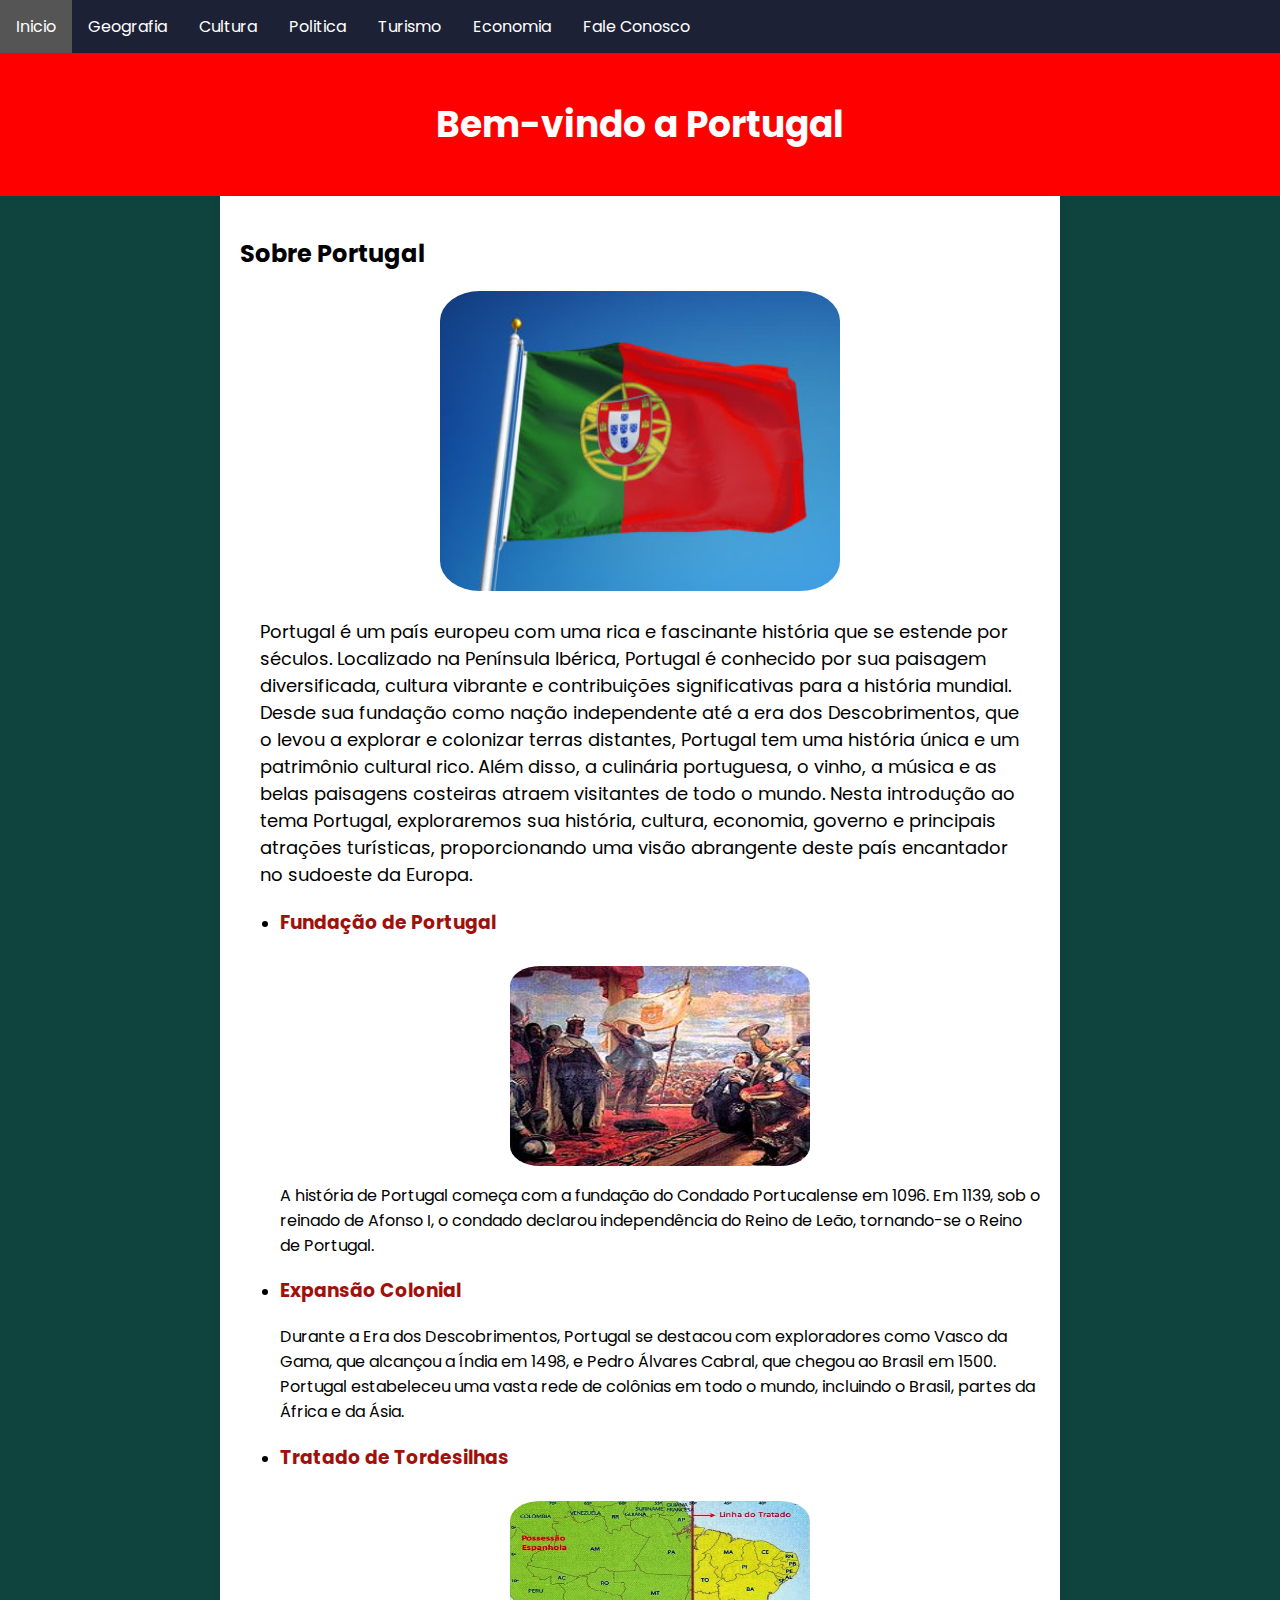
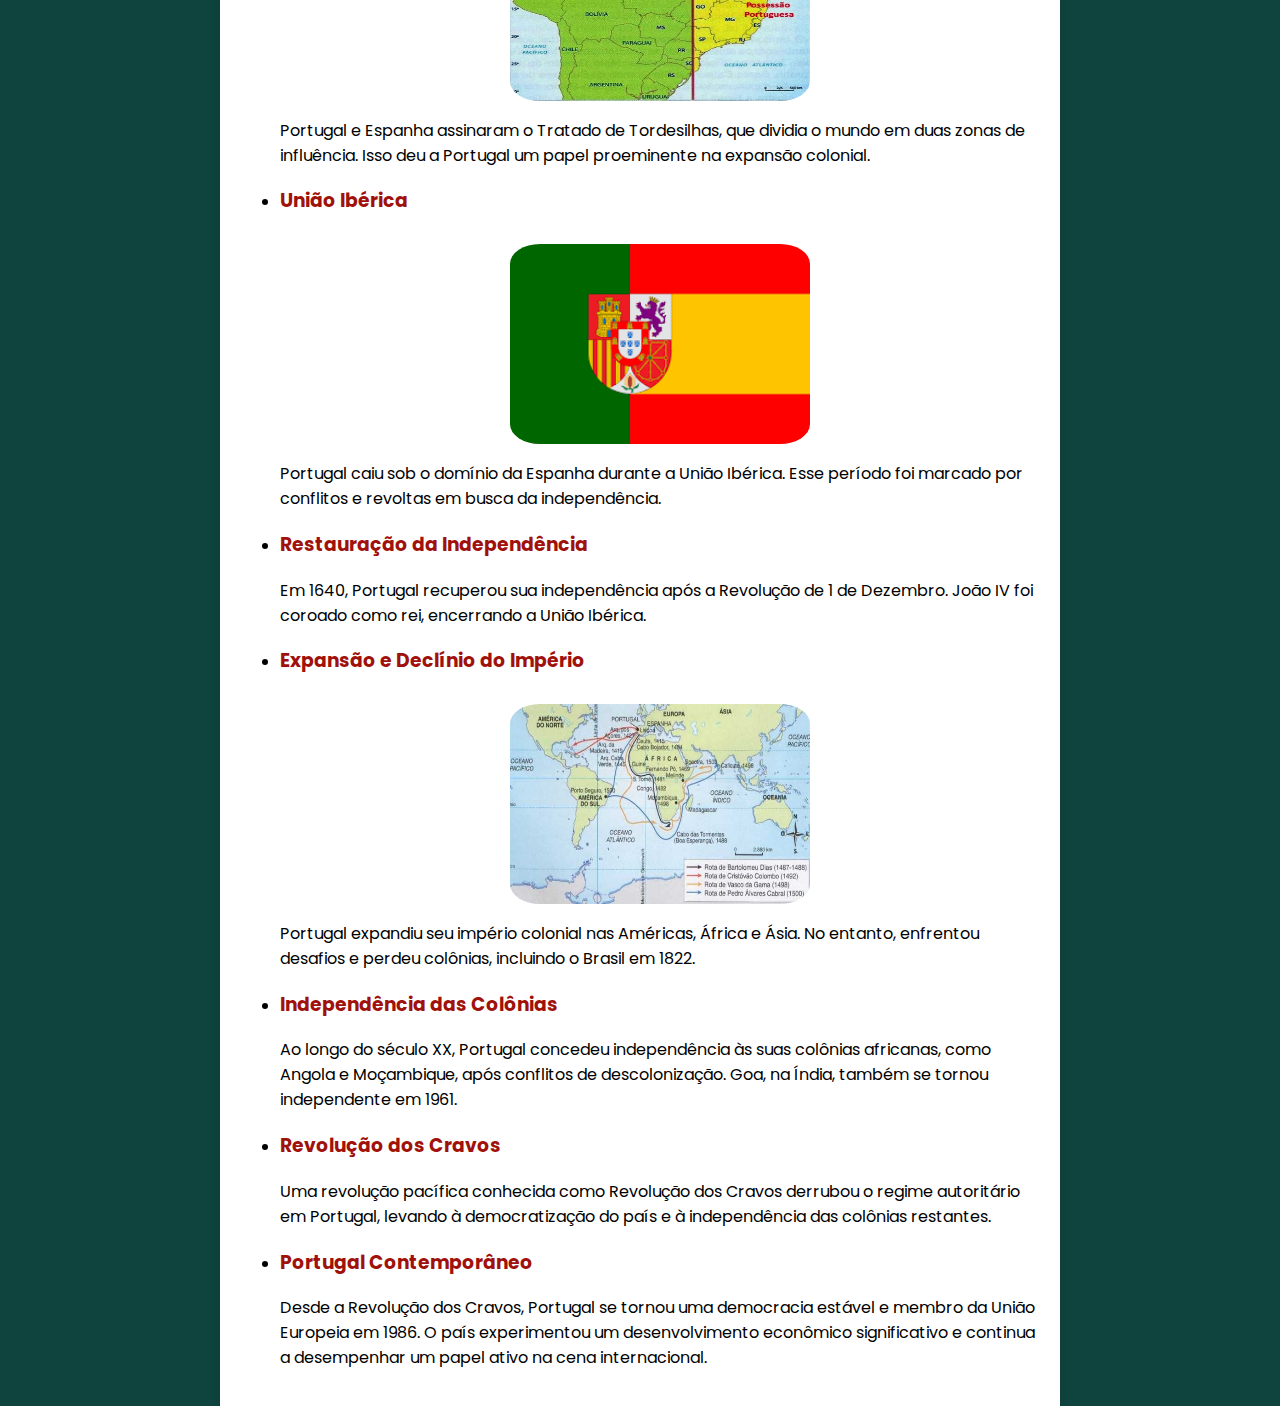
<file: index.html>
<!DOCTYPE html>
<html lang="pt">
<head>
    <meta charset="UTF-8">
    <meta name="viewport" content="width=device-width, initial-scale=1.0">
    <link rel="stylesheet" href="style.css">
    <title>Portugal - Um país incrível</title>
</head>
<body>
    <ul class="menu">
        <li><a href="./index.html">Inicio</a></li>
        <li><a href="./geografia.html">Geografia</a></li>
        <li><a href="./cultura.html">Cultura</a></li>
        <li><a href="./politica.html">Politica</a></li>
        <li><a href="./turismo.html">Turismo</a></li>
        <li><a href="./economia.html">Economia</a></li>
        <li><a href="./faleconosco.html">Fale Conosco</a></li>
    </ul>

    <header>
        <h1>Bem-vindo a Portugal</h1>
    </header>
    <div class="container">
        <h2>Sobre Portugal</h2>
        <div class="center"><img src="./img/Bandeira de Portugal.jpg" alt=""></img></div>
        <p>Portugal é um país europeu com uma rica e fascinante história que se estende por séculos. Localizado na Península Ibérica, Portugal é conhecido por sua paisagem diversificada, cultura vibrante e contribuições significativas para a história mundial. Desde sua fundação como nação independente até a era dos Descobrimentos, que o levou a explorar e colonizar terras distantes, Portugal tem uma história única e um patrimônio cultural rico. Além disso, a culinária portuguesa, o vinho, a música e as belas paisagens costeiras atraem visitantes de todo o mundo. Nesta introdução ao tema Portugal, exploraremos sua história, cultura, economia, governo e principais atrações turísticas, proporcionando uma visão abrangente deste país encantador no sudoeste da Europa.</p>
        <div>
            <ul>
                <li class="corli"><h3>Fundação de Portugal</h3></li>
                <div class="centro"><img src="./img/fundação de portugal.jpg" alt=""></img></div>
                <li class="bolinha">A história de Portugal começa com a fundação do Condado Portucalense em 1096. Em 1139, sob o reinado de Afonso I, o condado declarou independência do Reino de Leão, tornando-se o Reino de Portugal.</li>
            </ul>
            
            <ul>
                <li class="corli"><h3>Expansão Colonial</h3></li>
                <li class="bolinha">Durante a Era dos Descobrimentos, Portugal se destacou com exploradores como Vasco da Gama, que alcançou a Índia em 1498, e Pedro Álvares Cabral, que chegou ao Brasil em 1500. Portugal estabeleceu uma vasta rede de colônias em todo o mundo, incluindo o Brasil, partes da África e da Ásia.</li>
            </ul>

            <ul>
                <li class="corli"><h3>Tratado de Tordesilhas</h3></li>
                <div class="centro"><img src="./img/Tratado de tordesilhas.jpg" alt=""></img></div>
                <li class="bolinha">Portugal e Espanha assinaram o Tratado de Tordesilhas, que dividia o mundo em duas zonas de influência. Isso deu a Portugal um papel proeminente na expansão colonial.</li>
            </ul>

            <ul>
                <li class="corli"><h3>União Ibérica</h3></li>
                <div class="centro"><img src="./img/União Iberica.png" alt=""></img></div>
                <li class="bolinha">Portugal caiu sob o domínio da Espanha durante a União Ibérica. Esse período foi marcado por conflitos e revoltas em busca da independência.</li>
            </ul>
            
            <ul>
                <li class="corli"><h3>Restauração da Independência</h3></li>
                <li class="bolinha">Em 1640, Portugal recuperou sua independência após a Revolução de 1 de Dezembro. João IV foi coroado como rei, encerrando a União Ibérica.</li>
            </ul>

            <ul>
                <li class="corli"><h3>Expansão e Declínio do Império</h3></li>
                <div class="centro"><img src="./img/Expasão portuguesa.jpg" alt=""></img></div>
                <li class="bolinha">Portugal expandiu seu império colonial nas Américas, África e Ásia. No entanto, enfrentou desafios e perdeu colônias, incluindo o Brasil em 1822.</li>
            </ul>

            <ul>
                <li class="corli"><h3>Independência das Colônias</h3></li>
                <li class="bolinha">Ao longo do século XX, Portugal concedeu independência às suas colônias africanas, como Angola e Moçambique, após conflitos de descolonização. Goa, na Índia, também se tornou independente em 1961.</li>
            </ul>
            
            <ul>
                <li class="corli"><h3>Revolução dos Cravos</h3></li>
                <li class="bolinha">Uma revolução pacífica conhecida como Revolução dos Cravos derrubou o regime autoritário em Portugal, levando à democratização do país e à independência das colônias restantes.</li>
            </ul>
            
            <ul>
                <li class="corli"><h3>Portugal Contemporâneo</h3></li>
                <li class="bolinha">Desde a Revolução dos Cravos, Portugal se tornou uma democracia estável e membro da União Europeia em 1986. O país experimentou um desenvolvimento econômico significativo e continua a desempenhar um papel ativo na cena internacional.</li>
            </ul>
        </div>
    </div>
</body>
</html>
</file>
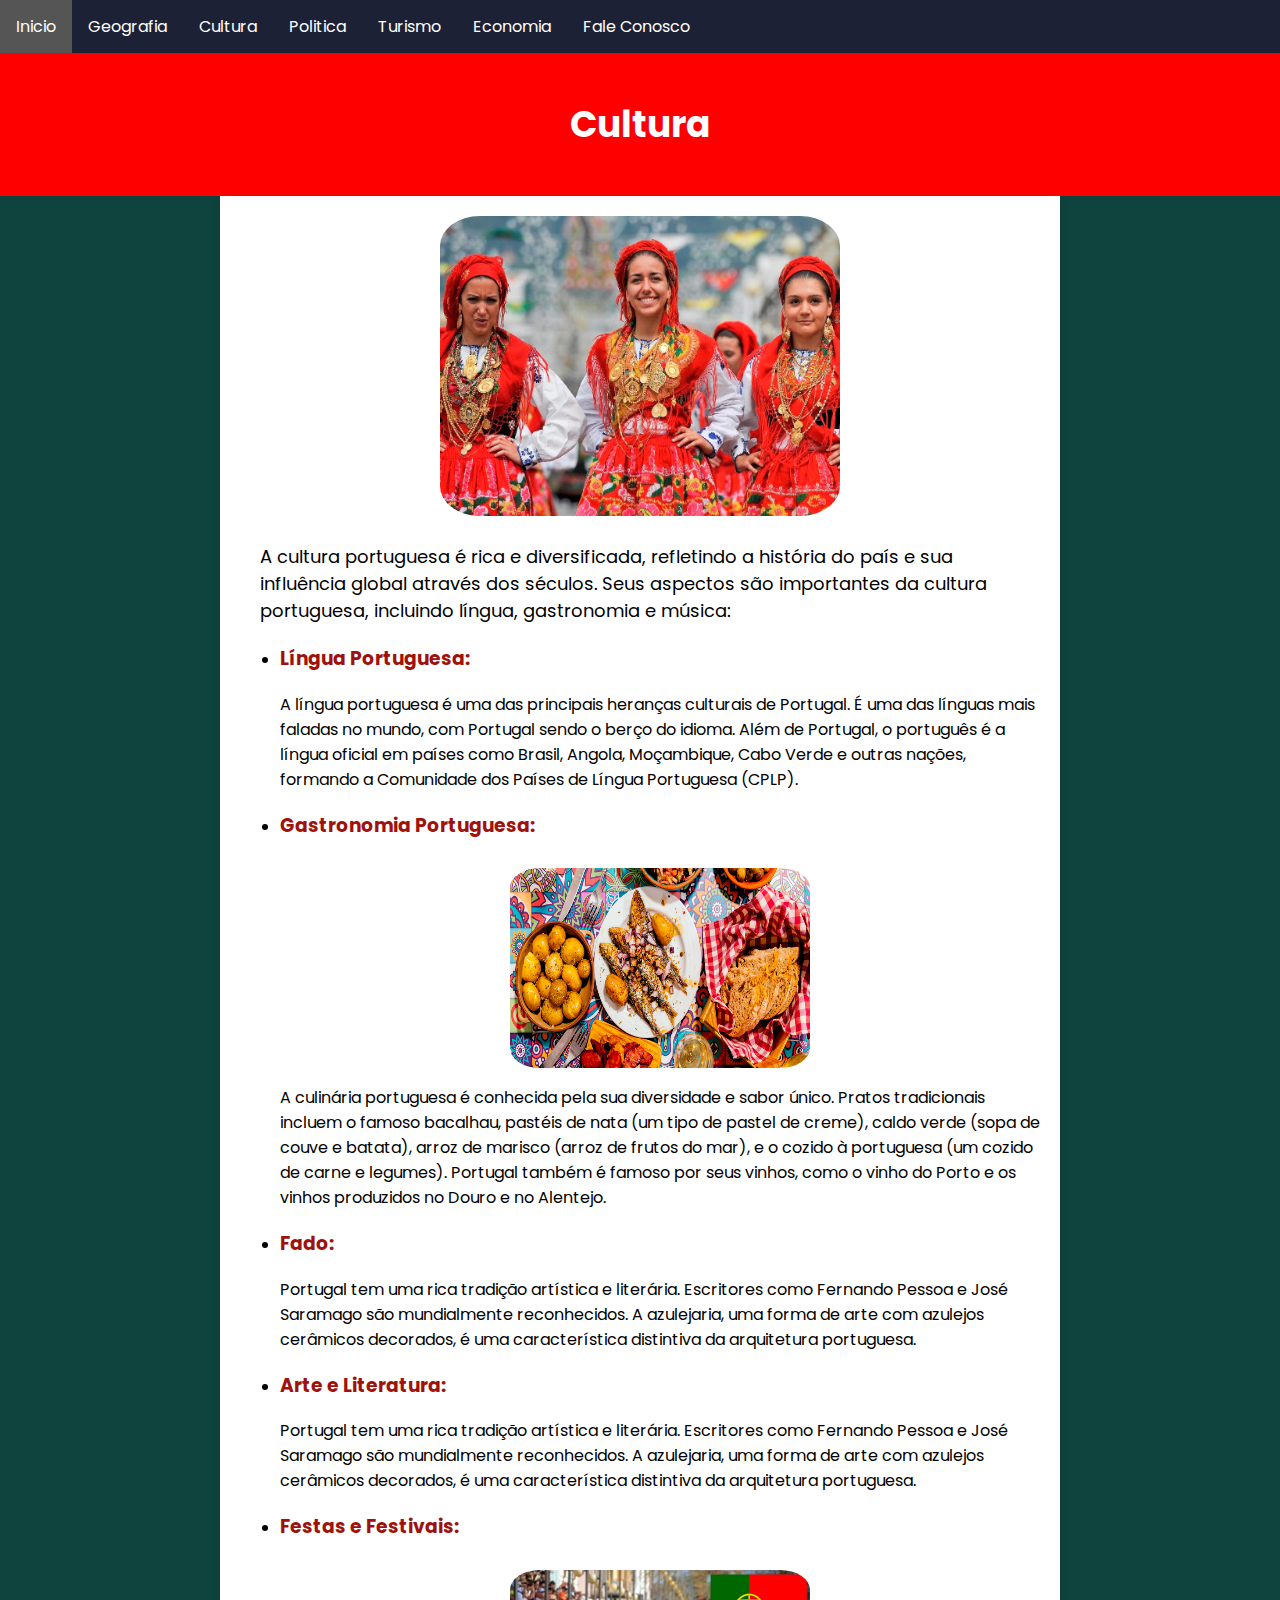
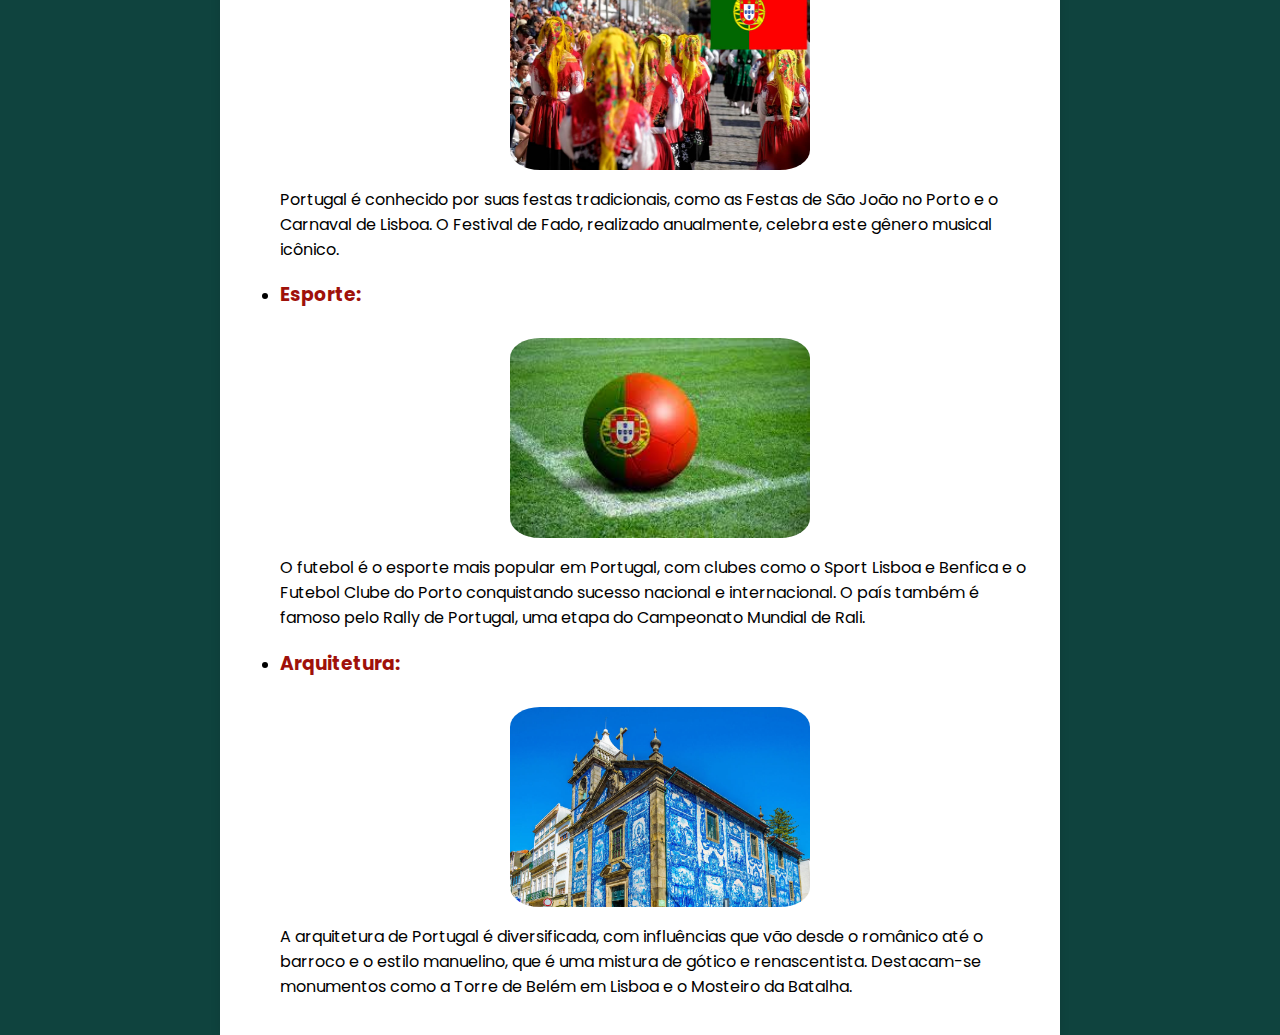
<file: cultura.html>
<!DOCTYPE html>
<html lang="pt">
<head>
    <meta charset="UTF-8">
    <meta name="viewport" content="width=device-width, initial-scale=1.0">
    <link rel="stylesheet" href="style.css">
    <title>Portugal - Um país incrível</title>
</head>
<body>
    <ul class="menu">
        <li><a href="./index.html">Inicio</a></li>
        <li><a href="./geografia.html">Geografia</a></li>
        <li><a href="./cultura.html">Cultura</a></li>
        <li><a href="./politica.html">Politica</a></li>
        <li><a href="./turismo.html">Turismo</a></li>
        <li><a href="./economia.html">Economia</a></li>
        <li><a href="./faleconosco.html">Fale Conosco</a></li>
    </ul>

    <header>
        <h1>Cultura</h1>
    </header>
    <div class="container">
        <div class="center"><img src="./img/Cultura Portuguesa.jpg" alt=""></img></div>
        <p>A cultura portuguesa é rica e diversificada, refletindo a história do país e sua influência global através dos séculos. Seus aspectos são importantes da cultura portuguesa, incluindo língua, gastronomia e música:</p>
        <div>
            <ul>
                <li class="corli"><h3>Língua Portuguesa:</h3></li>
                <li class="bolinha">A língua portuguesa é uma das principais heranças culturais de Portugal. É uma das línguas mais faladas no mundo, com Portugal sendo o berço do idioma. Além de Portugal, o português é a língua oficial em países como Brasil, Angola, Moçambique, Cabo Verde e outras nações, formando a Comunidade dos Países de Língua Portuguesa (CPLP).</li>
            </ul>
            
            <ul>
                <li class="corli"><h3>Gastronomia Portuguesa:</h3></li>
                <div class="centro"><img src="./img/Gastronomia.jpg" alt=""></img></div>
                <li class="bolinha">A culinária portuguesa é conhecida pela sua diversidade e sabor único. Pratos tradicionais incluem o famoso bacalhau, pastéis de nata (um tipo de pastel de creme), caldo verde (sopa de couve e batata), arroz de marisco (arroz de frutos do mar), e o cozido à portuguesa (um cozido de carne e legumes). Portugal também é famoso por seus vinhos, como o vinho do Porto e os vinhos produzidos no Douro e no Alentejo.</li>
            </ul>

            <ul>
                <li class="corli"><h3>Fado:</h3></li>
                <li class="bolinha">Portugal tem uma rica tradição artística e literária. Escritores como Fernando Pessoa e José Saramago são mundialmente reconhecidos. A azulejaria, uma forma de arte com azulejos cerâmicos decorados, é uma característica distintiva da arquitetura portuguesa.</li>
            </ul>

            <ul>
                <li class="corli"><h3>Arte e Literatura:</h3></li>
                <li class="bolinha">Portugal tem uma rica tradição artística e literária. Escritores como Fernando Pessoa e José Saramago são mundialmente reconhecidos. A azulejaria, uma forma de arte com azulejos cerâmicos decorados, é uma característica distintiva da arquitetura portuguesa.</li>
            </ul>
            
            <ul>
                <li class="corli"><h3>Festas e Festivais:</h3></li>
                <div class="centro"><img src="./img/Festas.jpg" alt=""></img></div>
                <li class="bolinha">Portugal é conhecido por suas festas tradicionais, como as Festas de São João no Porto e o Carnaval de Lisboa. O Festival de Fado, realizado anualmente, celebra este gênero musical icônico.</li>
            </ul>

            <ul>
                <li class="corli"><h3>Esporte:</h3></li>
                <div class="centro"><img src="./img/Esporte.jpg" alt=""></img></div>
                <li class="bolinha">O futebol é o esporte mais popular em Portugal, com clubes como o Sport Lisboa e Benfica e o Futebol Clube do Porto conquistando sucesso nacional e internacional. O país também é famoso pelo Rally de Portugal, uma etapa do Campeonato Mundial de Rali.</li>
            </ul>

            <ul>
                <li class="corli"><h3>Arquitetura:</h3></li>
                <div class="centro"><img src="./img/Arquitetura.jpeg" alt=""></img></div>
                <li class="bolinha">A arquitetura de Portugal é diversificada, com influências que vão desde o românico até o barroco e o estilo manuelino, que é uma mistura de gótico e renascentista. Destacam-se monumentos como a Torre de Belém em Lisboa e o Mosteiro da Batalha.</li>
            </ul>
        </div>
    </div>
</body>
</html>
</file>
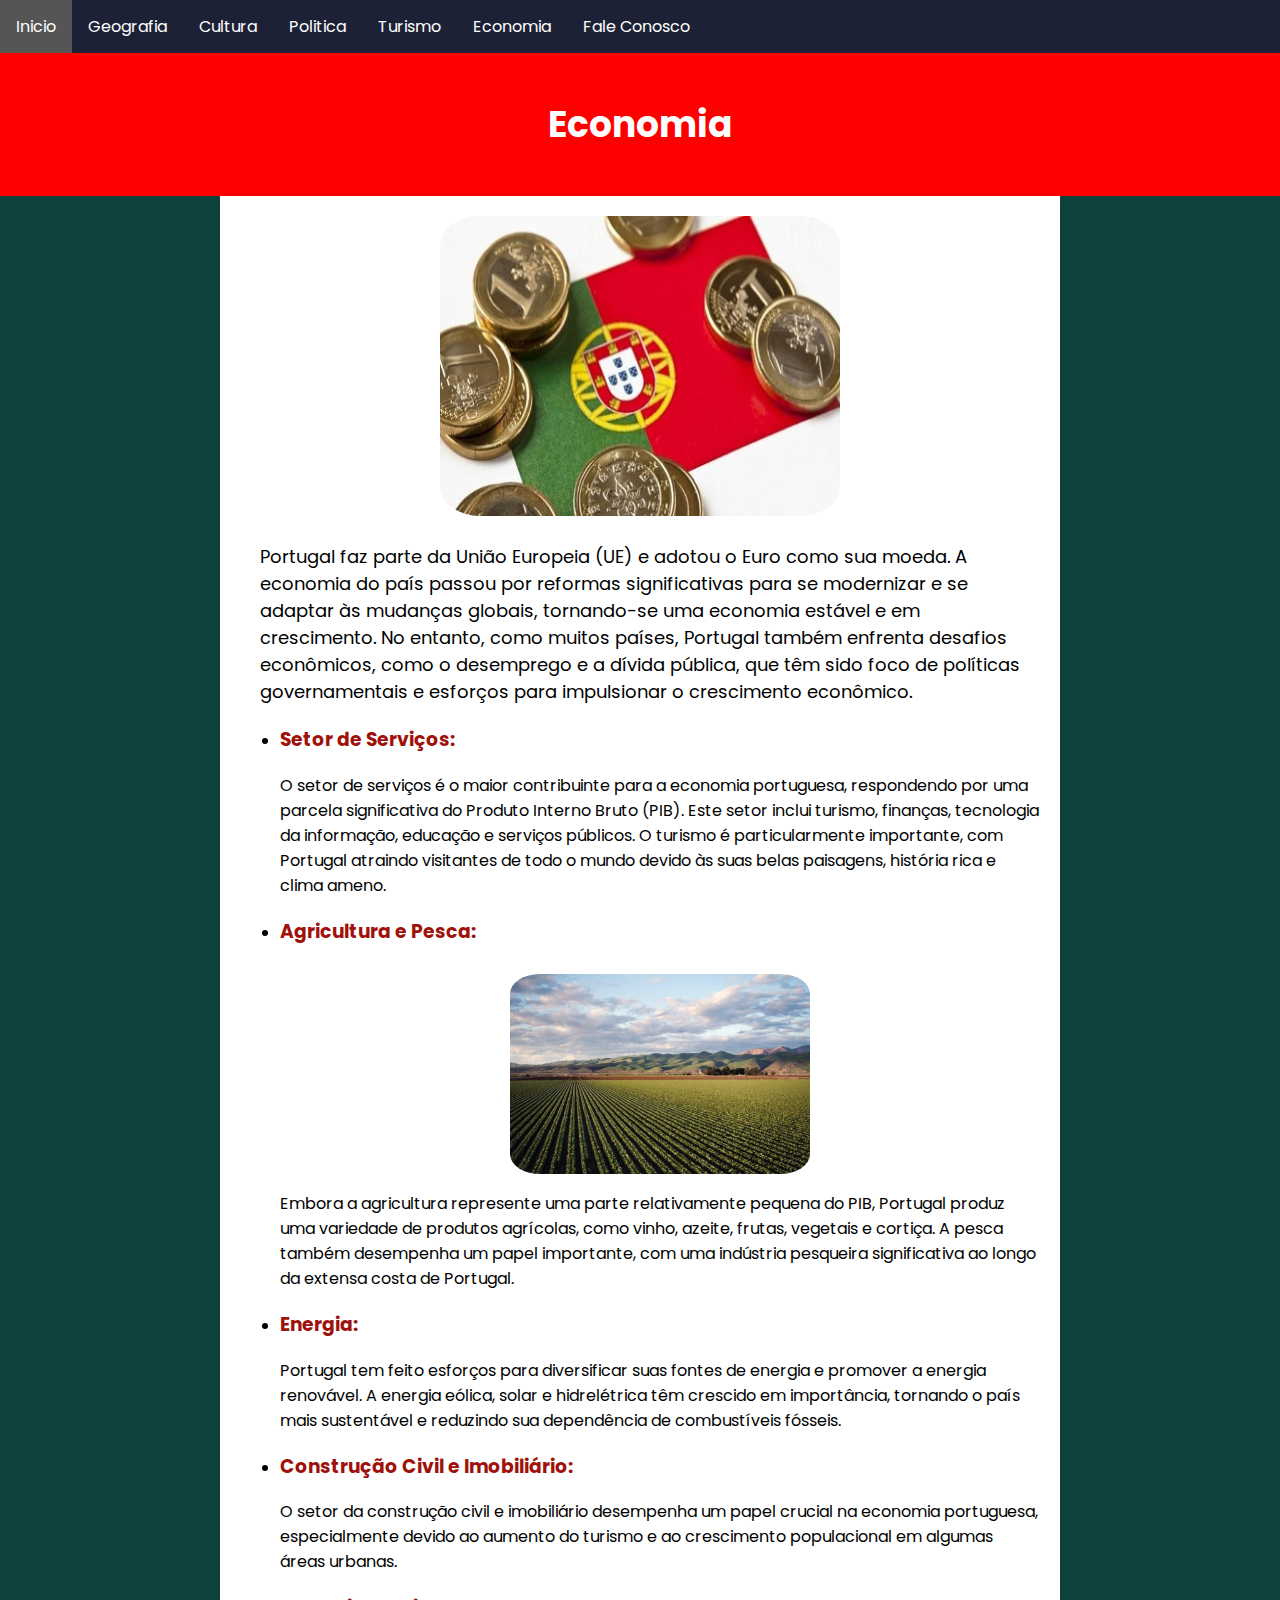
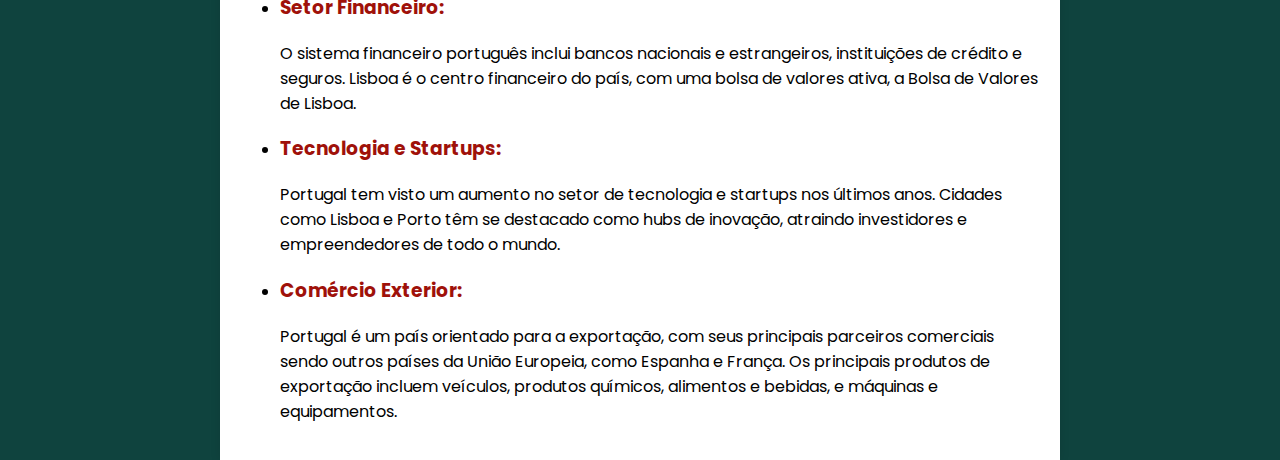
<file: economia.html>
<!DOCTYPE html>
<html lang="pt">
<head>
    <meta charset="UTF-8">
    <meta name="viewport" content="width=device-width, initial-scale=1.0">
    <link rel="stylesheet" href="style.css">
    <title>Portugal - Um país incrível</title>
</head>
<body>
    <ul class="menu">
        <li><a href="./index.html">Inicio</a></li>
        <li><a href="./geografia.html">Geografia</a></li>
        <li><a href="./cultura.html">Cultura</a></li>
        <li><a href="./politica.html">Politica</a></li>
        <li><a href="./turismo.html">Turismo</a></li>
        <li><a href="./economia.html">Economia</a></li>
        <li><a href="./faleconosco.html">Fale Conosco</a></li>
        
    </ul>

    <header>
        <h1>Economia</h1>
    </header>
    <div class="container">
        <div class="center"><img src="./img/Economia de Portugal.jpg" alt=""></img></div>
        <p>Portugal faz parte da União Europeia (UE) e adotou o Euro como sua moeda. A economia do país passou por reformas significativas para se modernizar e se adaptar às mudanças globais, tornando-se uma economia estável e em crescimento. No entanto, como muitos países, Portugal também enfrenta desafios econômicos, como o desemprego e a dívida pública, que têm sido foco de políticas governamentais e esforços para impulsionar o crescimento econômico.</p>
        <div>
            <ul>
                <li class="corli"><h3>Setor de Serviços:</h3></li>
                <li class="bolinha">O setor de serviços é o maior contribuinte para a economia portuguesa, respondendo por uma parcela significativa do Produto Interno Bruto (PIB). Este setor inclui turismo, finanças, tecnologia da informação, educação e serviços públicos. O turismo é particularmente importante, com Portugal atraindo visitantes de todo o mundo devido às suas belas paisagens, história rica e clima ameno.</li>
            </ul>
            
            <ul>
                <li class="corli"><h3>Agricultura e Pesca:</h3></li>
                <div class="centro"><img src="./img/Agricultura.jpg" alt=""></img></div>
                <li class="bolinha"> Embora a agricultura represente uma parte relativamente pequena do PIB, Portugal produz uma variedade de produtos agrícolas, como vinho, azeite, frutas, vegetais e cortiça. A pesca também desempenha um papel importante, com uma indústria pesqueira significativa ao longo da extensa costa de Portugal.</li>
            </ul>

            <ul>
                <li class="corli"><h3>Energia:</h3></li>
                <li class="bolinha">Portugal tem feito esforços para diversificar suas fontes de energia e promover a energia renovável. A energia eólica, solar e hidrelétrica têm crescido em importância, tornando o país mais sustentável e reduzindo sua dependência de combustíveis fósseis.</li>
            </ul>

            <ul>
                <li class="corli"><h3>Construção Civil e Imobiliário:</h3></li>
                <li class="bolinha">O setor da construção civil e imobiliário desempenha um papel crucial na economia portuguesa, especialmente devido ao aumento do turismo e ao crescimento populacional em algumas áreas urbanas.</li>
            </ul>
            
            <ul>
                <li class="corli"><h3>Setor Financeiro:</h3></li>
                <li class="bolinha">O sistema financeiro português inclui bancos nacionais e estrangeiros, instituições de crédito e seguros. Lisboa é o centro financeiro do país, com uma bolsa de valores ativa, a Bolsa de Valores de Lisboa.</li>
            </ul>

            <ul>
                <li class="corli"><h3>Tecnologia e Startups:</h3></li>
                <li class="bolinha">Portugal tem visto um aumento no setor de tecnologia e startups nos últimos anos. Cidades como Lisboa e Porto têm se destacado como hubs de inovação, atraindo investidores e empreendedores de todo o mundo.</li>
            </ul>

            <ul>
                <li class="corli"><h3>Comércio Exterior:</h3></li>
                <li class="bolinha"> Portugal é um país orientado para a exportação, com seus principais parceiros comerciais sendo outros países da União Europeia, como Espanha e França. Os principais produtos de exportação incluem veículos, produtos químicos, alimentos e bebidas, e máquinas e equipamentos.</li>
            </ul>
        </div>
    </div>
</body>
</html>
</file>
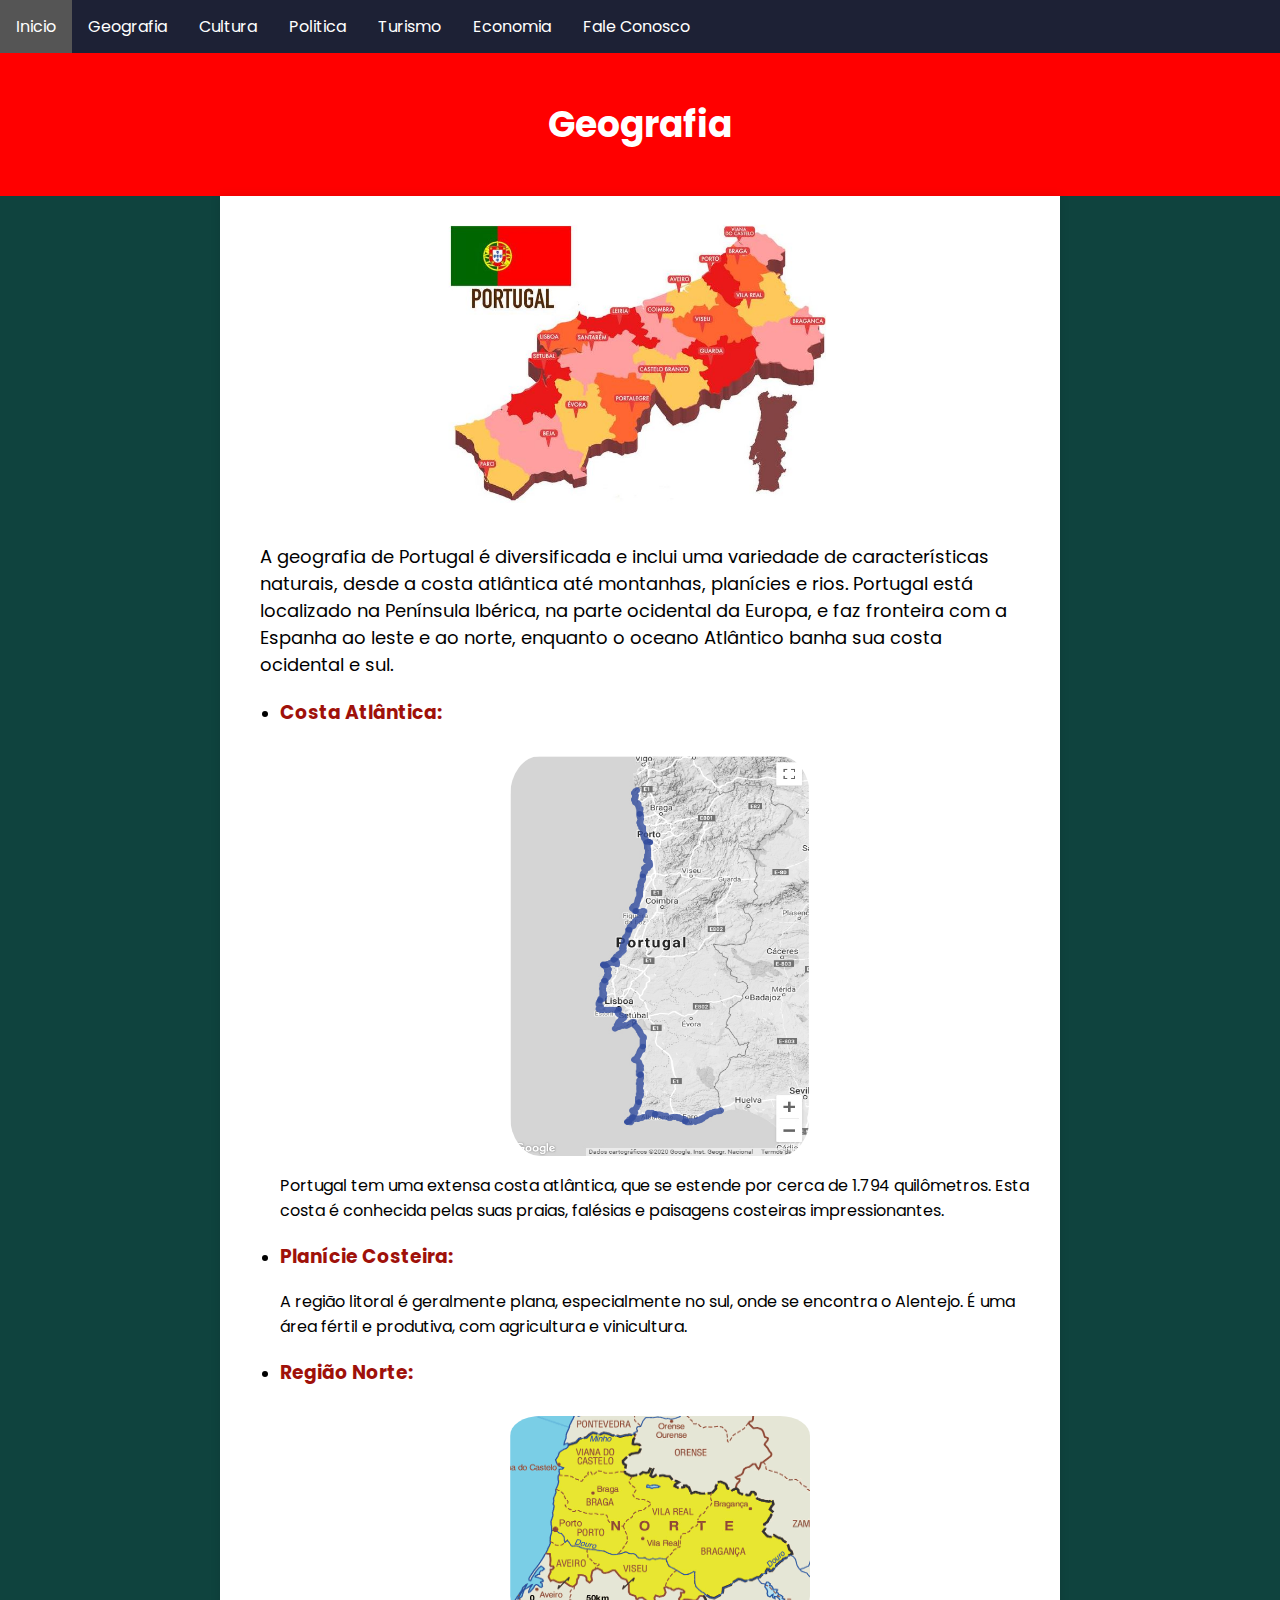
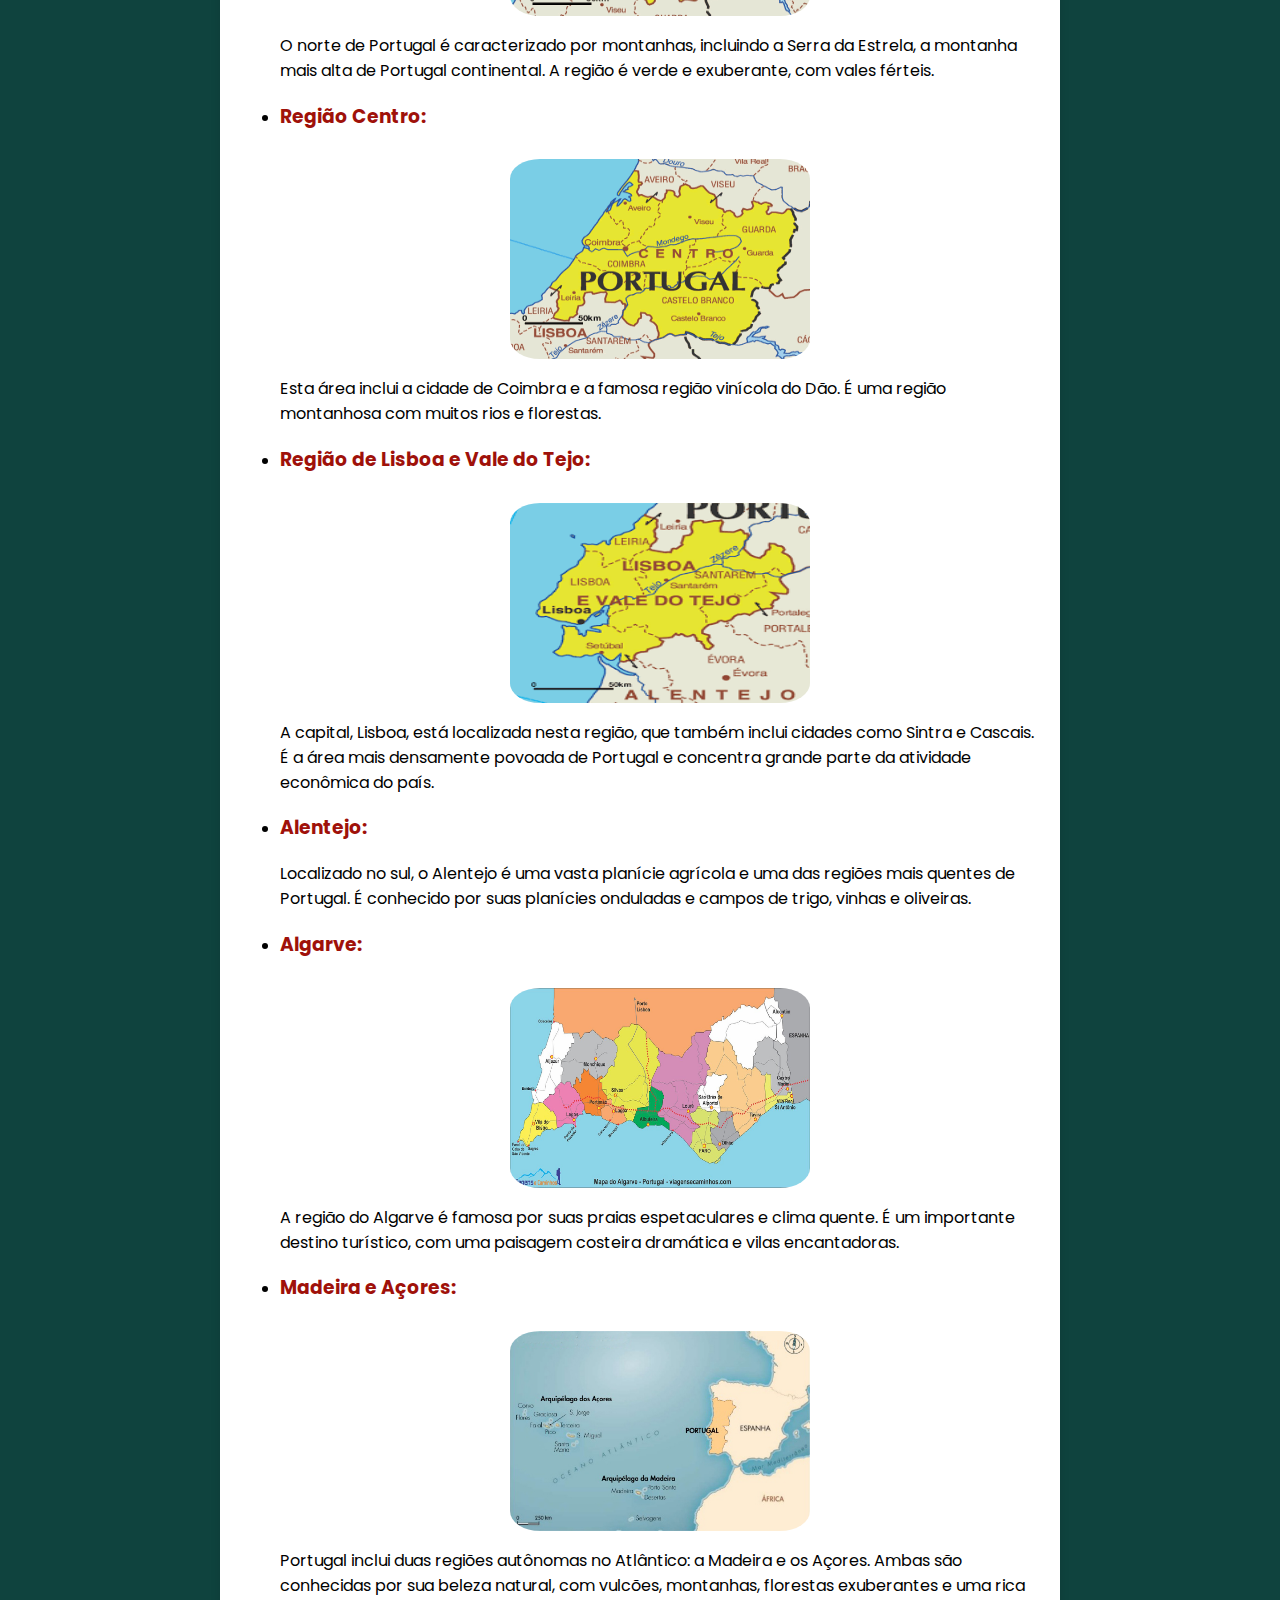
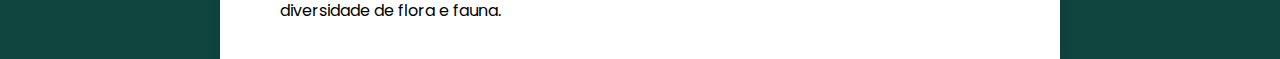
<file: geografia.html>
<!DOCTYPE html>
<html lang="pt">
<head>
    <meta charset="UTF-8">
    <meta name="viewport" content="width=device-width, initial-scale=1.0">
    <link rel="stylesheet" href="style.css">
    <title>Portugal - Um país incrível</title>
</head>
<body>
    <ul class="menu">
        <li><a href="./index.html">Inicio</a></li>
        <li><a href="./geografia.html">Geografia</a></li>
        <li><a href="./cultura.html">Cultura</a></li>
        <li><a href="./politica.html">Politica</a></li>
        <li><a href="./turismo.html">Turismo</a></li>
        <li><a href="./economia.html">Economia</a></li>
        <li><a href="./faleconosco.html">Fale Conosco</a></li>
    </ul>

    <header>
        <h1>Geografia</h1>
    </header>
    <div class="container">
        <div class="center"><img src="./img/Geografia de portugal.jpg" alt=""></img></div>
        <p>A geografia de Portugal é diversificada e inclui uma variedade de características naturais, desde a costa atlântica até montanhas, planícies e rios. Portugal está localizado na Península Ibérica, na parte ocidental da Europa, e faz fronteira com a Espanha ao leste e ao norte, enquanto o oceano Atlântico banha sua costa ocidental e sul.</p>
        <div>
            <ul>
                <li class="corli"><h3>Costa Atlântica:</h3></li>
                <div class="centroo"><img src="./img/Costa Atlantica.jpg" alt=""></img></div>
                <li class="bolinha">Portugal tem uma extensa costa atlântica, que se estende por cerca de 1.794 quilômetros. Esta costa é conhecida pelas suas praias, falésias e paisagens costeiras impressionantes.</li>
            </ul>
            
            <ul>
                <li class="corli"><h3>Planície Costeira:</h3></li>
                <li class="bolinha">A região litoral é geralmente plana, especialmente no sul, onde se encontra o Alentejo. É uma área fértil e produtiva, com agricultura e vinicultura.</li>
            </ul>

            <ul>
                <li class="corli"><h3>Região Norte:</h3></li>
                <div class="centro"><img src="./img/Norte.gif" alt=""></img></div>
                <li class="bolinha">O norte de Portugal é caracterizado por montanhas, incluindo a Serra da Estrela, a montanha mais alta de Portugal continental. A região é verde e exuberante, com vales férteis.</li>
            </ul>

            <ul>
                <li class="corli"><h3>Região Centro:</h3></li>
                <div class="centro"><img src="./img/Centro.gif" alt=""></img></div>
                <li class="bolinha">Esta área inclui a cidade de Coimbra e a famosa região vinícola do Dão. É uma região montanhosa com muitos rios e florestas.</li>
            </ul>
            
            <ul>
                <li class="corli"><h3>Região de Lisboa e Vale do Tejo:</h3></li>
                <div class="centro"><img src="./img/Lisboa e VAle do tejo.png" alt=""></img></div>
                <li class="bolinha">A capital, Lisboa, está localizada nesta região, que também inclui cidades como Sintra e Cascais. É a área mais densamente povoada de Portugal e concentra grande parte da atividade econômica do país.</li>
            </ul>

            <ul>
                <li class="corli"><h3>Alentejo:</h3></li>
                <li class="bolinha">Localizado no sul, o Alentejo é uma vasta planície agrícola e uma das regiões mais quentes de Portugal. É conhecido por suas planícies onduladas e campos de trigo, vinhas e oliveiras.</li>
            </ul>

            <ul>
                <li class="corli"><h3>Algarve:</h3></li>
                <div class="centro"><img src="./img/Algarve.jpg" alt=""></img></div>
                <li class="bolinha">A região do Algarve é famosa por suas praias espetaculares e clima quente. É um importante destino turístico, com uma paisagem costeira dramática e vilas encantadoras.</li>
            </ul>
            
            <ul>
                <li class="corli"><h3>Madeira e Açores:</h3></li>
                <div class="centro"><img src="./img/Madeira a açores mapa.jpg" alt=""></img></div>
                <li class="bolinha">Portugal inclui duas regiões autônomas no Atlântico: a Madeira e os Açores. Ambas são conhecidas por sua beleza natural, com vulcões, montanhas, florestas exuberantes e uma rica diversidade de flora e fauna.</li>
            </ul>
        </div>
    </div>
</body>
</html>
</file>
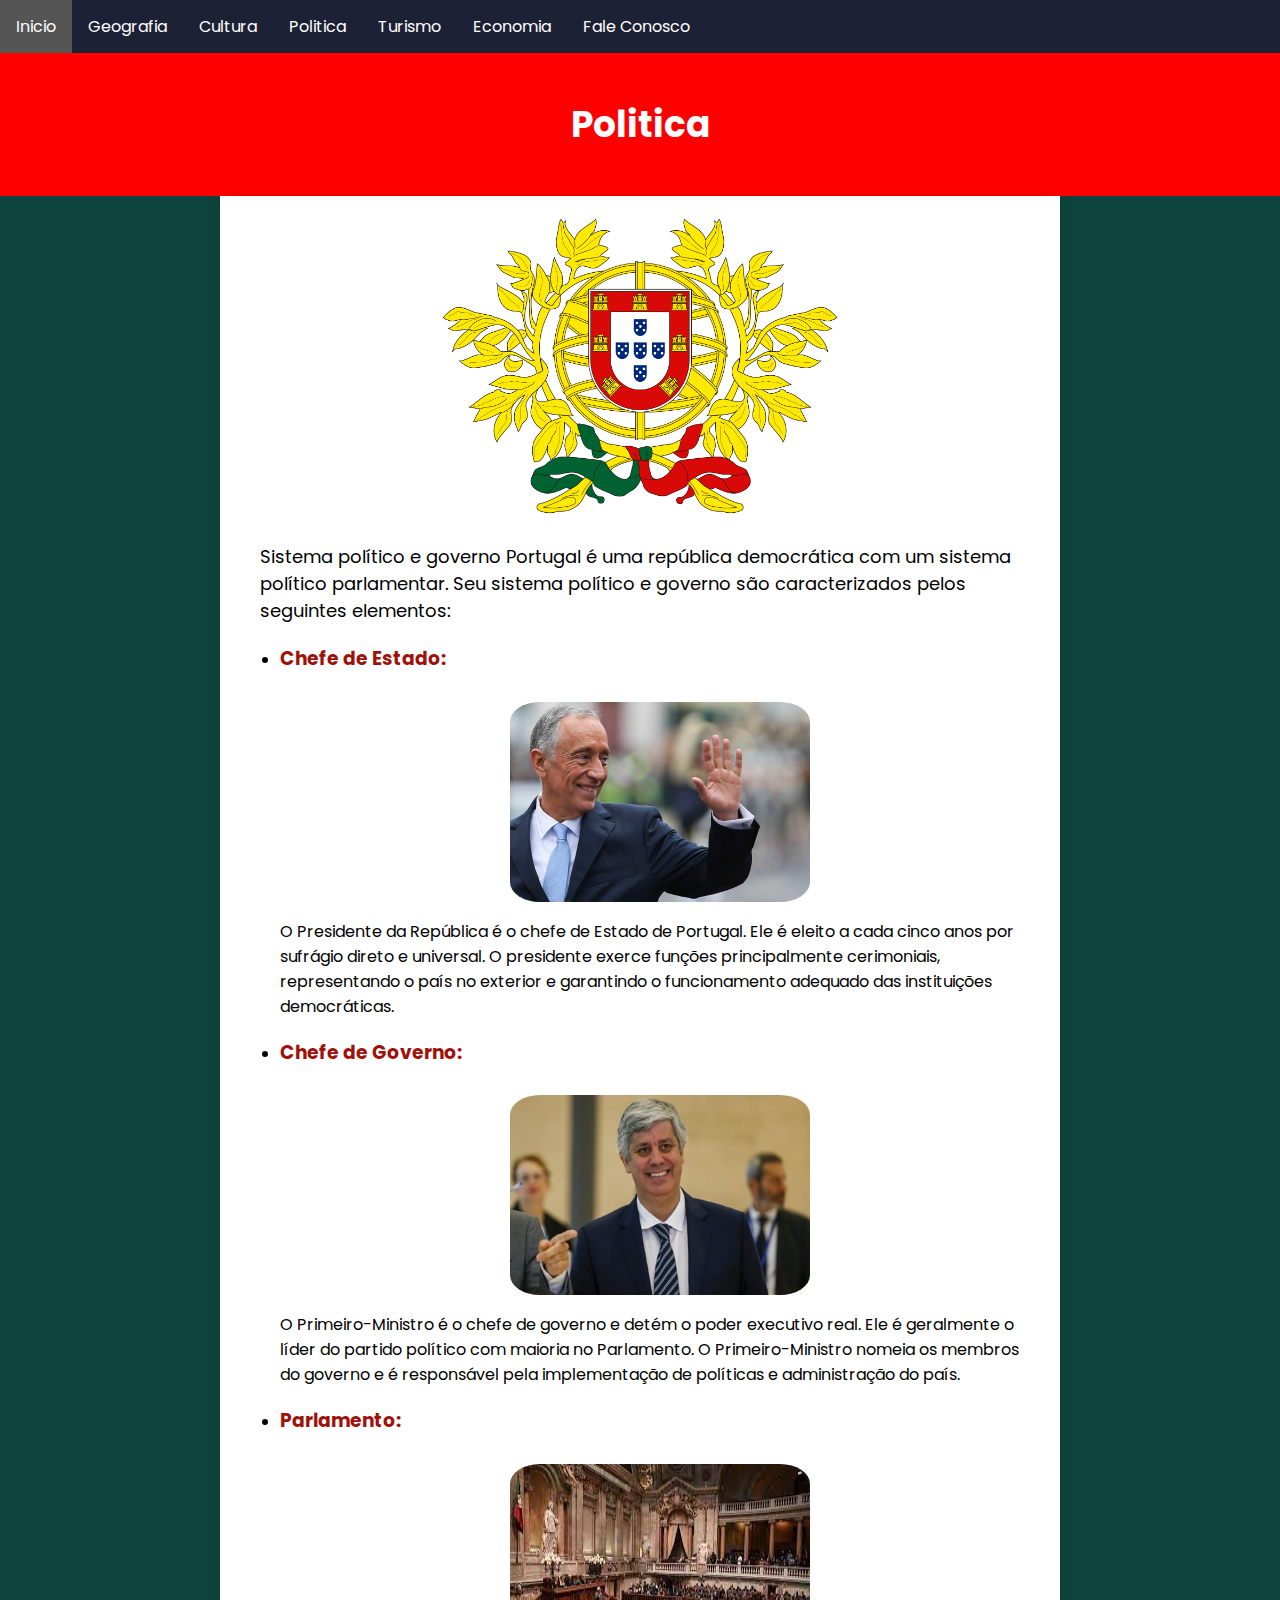
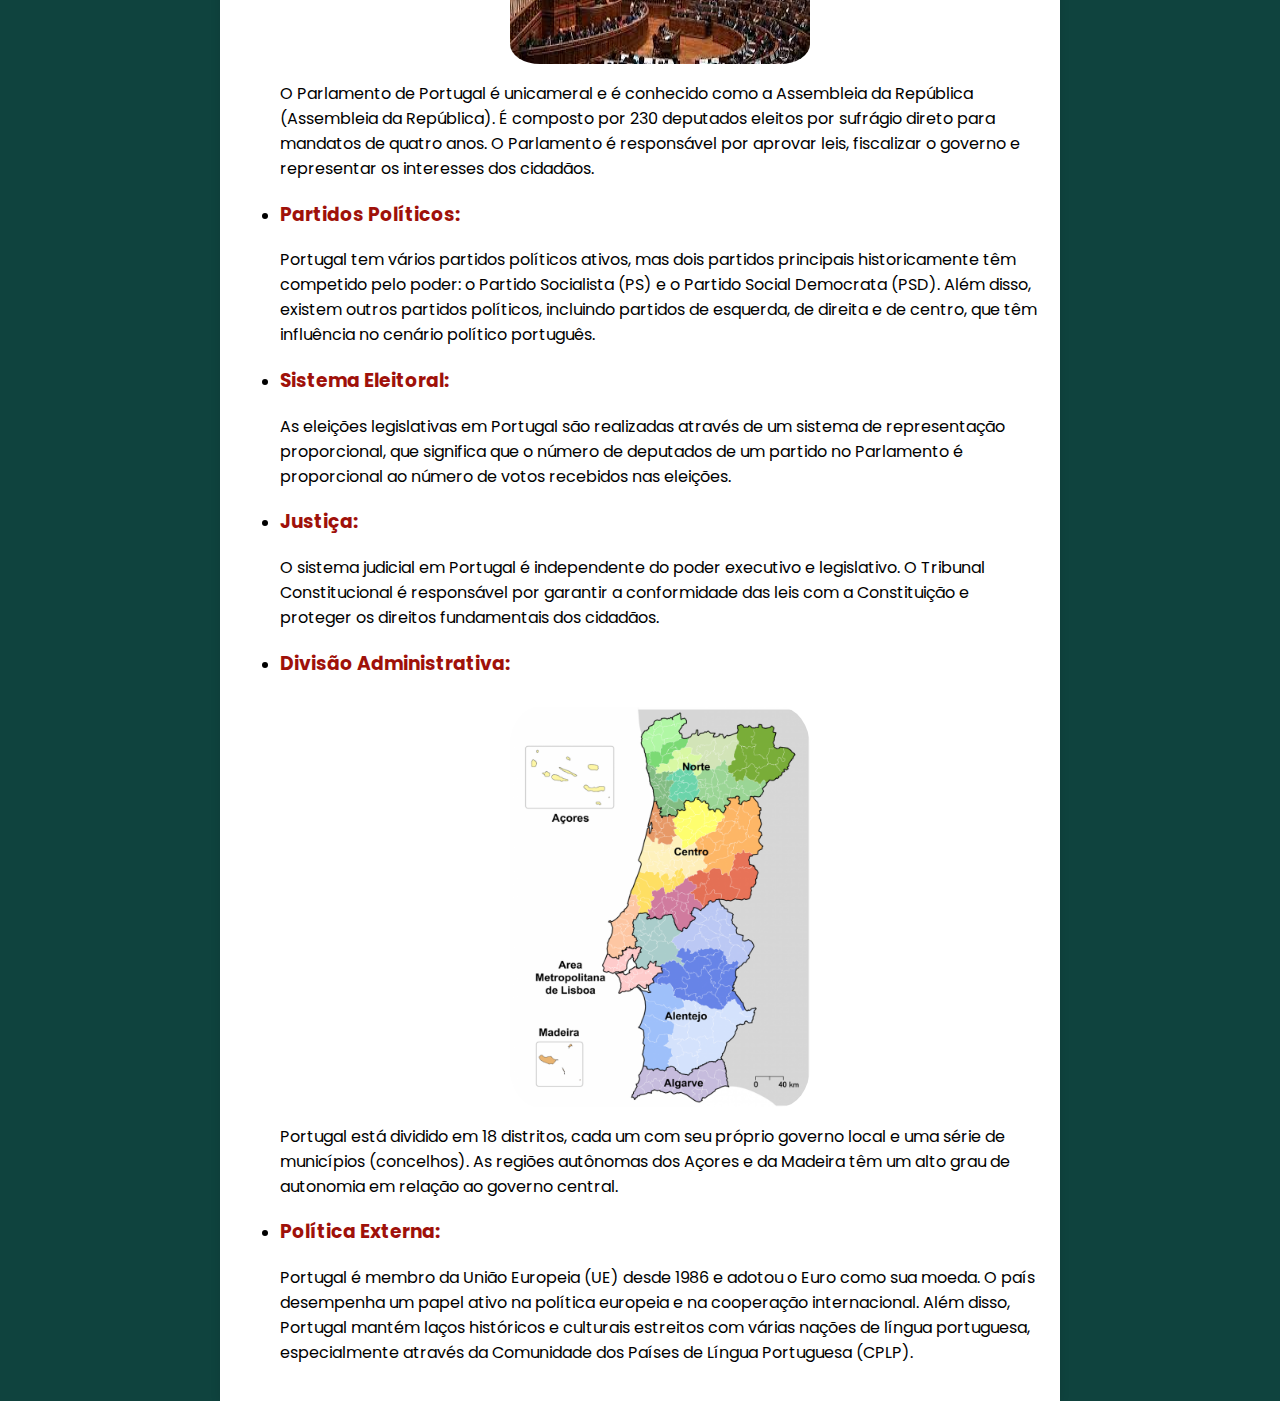
<file: politica.html>
<!DOCTYPE html>
<html lang="pt">
<head>
    <meta charset="UTF-8">
    <meta name="viewport" content="width=device-width, initial-scale=1.0">
    <link rel="stylesheet" href="style.css">
    <title>Portugal - Um país incrível</title>
</head>
<body>
    <ul class="menu">
        <li><a href="./index.html">Inicio</a></li>
        <li><a href="./geografia.html">Geografia</a></li>
        <li><a href="./cultura.html">Cultura</a></li>
        <li><a href="./politica.html">Politica</a></li>
        <li><a href="./turismo.html">Turismo</a></li>
        <li><a href="./economia.html">Economia</a></li>
        <li><a href="./faleconosco.html">Fale Conosco</a></li>
    </ul>

    <header>
        <h1>Politica</h1>
    </header>
    <div class="container">
        <div class="center"><img src="./img/Politica.png" alt=""></img></div>
        <p>Sistema político e governo Portugal é uma república democrática com um sistema político parlamentar. Seu sistema político e governo são caracterizados pelos seguintes elementos: </p>
        <div>
            <ul>
                <li class="corli"><h3>Chefe de Estado:</h3></li>
                <div class="centro"><img src="./img/Chefe de estado.jpg" alt=""></img></div>
                <li class="bolinha">O Presidente da República é o chefe de Estado de Portugal. Ele é eleito a cada cinco anos por sufrágio direto e universal. O presidente exerce funções principalmente cerimoniais, representando o país no exterior e garantindo o funcionamento adequado das instituições democráticas.</li>
            </ul>
            
            <ul>
                <li class="corli"><h3>Chefe de Governo:</h3></li>
                <div class="centro"><img src="./img/Chefe de governo.jpg" alt=""></img></div>
                <li class="bolinha">O Primeiro-Ministro é o chefe de governo e detém o poder executivo real. Ele é geralmente o líder do partido político com maioria no Parlamento. O Primeiro-Ministro nomeia os membros do governo e é responsável pela implementação de políticas e administração do país.</li>
            </ul>

            <ul>
                <li class="corli"><h3>Parlamento:</h3></li>
                <div class="centro"><img src="./img/Parlamento.jpg" alt=""></img></div>
                <li class="bolinha">O Parlamento de Portugal é unicameral e é conhecido como a Assembleia da República (Assembleia da República). É composto por 230 deputados eleitos por sufrágio direto para mandatos de quatro anos. O Parlamento é responsável por aprovar leis, fiscalizar o governo e representar os interesses dos cidadãos.</li>
            </ul>

            <ul>
                <li class="corli"><h3>Partidos Políticos:</h3></li>
                <li class="bolinha">Portugal tem vários partidos políticos ativos, mas dois partidos principais historicamente têm competido pelo poder: o Partido Socialista (PS) e o Partido Social Democrata (PSD). Além disso, existem outros partidos políticos, incluindo partidos de esquerda, de direita e de centro, que têm influência no cenário político português.
                </li>
            </ul>
            
            <ul>
                <li class="corli"><h3>Sistema Eleitoral:</h3></li>
                <li class="bolinha">As eleições legislativas em Portugal são realizadas através de um sistema de representação proporcional, que significa que o número de deputados de um partido no Parlamento é proporcional ao número de votos recebidos nas eleições.
                </li>
            </ul>

            <ul>
                <li class="corli"><h3>Justiça:</h3></li>
                <li class="bolinha">O sistema judicial em Portugal é independente do poder executivo e legislativo. O Tribunal Constitucional é responsável por garantir a conformidade das leis com a Constituição e proteger os direitos fundamentais dos cidadãos.</li>
            </ul>

            <ul>
                <li class="corli"><h3>Divisão Administrativa:</h3></li>
                <div class="centroo"><img src="./img/Divisão adnimistrativas.png" alt=""></img></div>
                <li class="bolinha">Portugal está dividido em 18 distritos, cada um com seu próprio governo local e uma série de municípios (concelhos). As regiões autônomas dos Açores e da Madeira têm um alto grau de autonomia em relação ao governo central.</li>
            </ul>

            <ul>
                <li class="corli"><h3>Política Externa:</h3></li>
                <li class="bolinha">Portugal é membro da União Europeia (UE) desde 1986 e adotou o Euro como sua moeda. O país desempenha um papel ativo na política europeia e na cooperação internacional. Além disso, Portugal mantém laços históricos e culturais estreitos com várias nações de língua portuguesa, especialmente através da Comunidade dos Países de Língua Portuguesa (CPLP).</li>
            </ul>
        </div>
    </div>
</body>
</html>
</file>
<file: style.css>
@import url('https://fonts.googleapis.com/css2?family=Open+Sans&family=Poppins&display=swap');

body {
    font-family: 'Poppins', sans-serif;
    margin: 0;
    padding: 0;
    background-color: #0F433E;
}
header {
    background-color: #ff0000;
    color: #ffffff;
    text-align: center;
    padding: 20px;
}
h1 {
    font-size: 36px;
}
p {
    font-size: 18px;
    line-height: 1.5;
    margin: 20px;
}
.container {
    max-width: 800px;
    margin: 0 auto;
    padding: 20px;
    background-color: #fff;
    box-shadow: 0 0 10px rgba(0, 0, 0, 0.1);
}

.menu{
    list-style-type: none;
    margin: 0;
    padding: 0;
    background-color: #1d2135;
    overflow: hidden;
}

.menu li {
    float: left;
}

.menu li a {
    display: block;
    color: white;
    text-align: center;
    padding: 14px 16px;
    text-decoration: none;
}

.menu li a:hover {
    background-color: #555;
}

.bolinha{
    list-style: none;
}

img{
    border-radius: 10%;
    width: 400px;
    height: 300px;
    text-align: center;
}

.center{
    text-align: center;
}

.formulario{
    font-family: 'Poppins', sans-serif;
    background-image: linear-gradient(to center, rgb(0, 128, 28), rgb(65, 0, 0));
    font-family: 'Poppins', sans-serif;
}

.box{
    color: white;
    position: absolute;
    top: 50%;
    left: 50%;
    transform: translate(-50%,-50%);
    background-color: rgba(0, 0, 0, 0.6);
    padding: 15px;
    border-radius: 15px;
    width: 20%;
}
fieldset{
    border: 3px solid #9F110A;
}
legend{
    border: 1px solid #9F110A;
    padding: 10px;
    text-align: center;
    background-color: #9F110A;
    border-radius: 8px;
}
.inputBox{
    position: relative;
}
.inputUser{
    background: none;
    border: none;
    border-bottom: 1px solid white;
    outline: none;
    color: white;
    font-size: 15px;
    width: 100%;
    letter-spacing: 2px;
}
.labelInput{
    position: absolute;
    top: 0px;
    left: 0px;
    pointer-events: none;
    transition: .5s;
}
.inputUser:focus ~ .labelInput,
.inputUser:valid ~ .labelInput{
    top: -20px;
    font-size: 12px;
    color: dodgerblue;
}
#data_nascimento{
    border: none;
    padding: 8px;
    border-radius: 10px;
    outline: none;
    font-size: 15px;
}
#submit{
    background-image: linear-gradient(to right,#0b3500, #0f4700);
    width: 100%;
    border: none;
    padding: 15px;
    color: white;
    font-size: 15px;
    cursor: pointer;
    border-radius: 10px;
}
#submit:hover{
    background-image: linear-gradient(to right,#0b3500, #0f4700);
}

.formulario P{
    text-align: center;
    color: #ffffff;
}


.centro img{
    border-radius: 10%;
    width: 300px;
    height: 200px;
    margin: 10px;
}

.centro{
    text-align: center;
}

.centroo img{
    border-radius: 10%;
    width: 300px;
    height: 400px;
    margin: 10px;
}

.centroo{
    text-align: center;
}

.corli h3{
    color: #9F110A;
}
</file>
